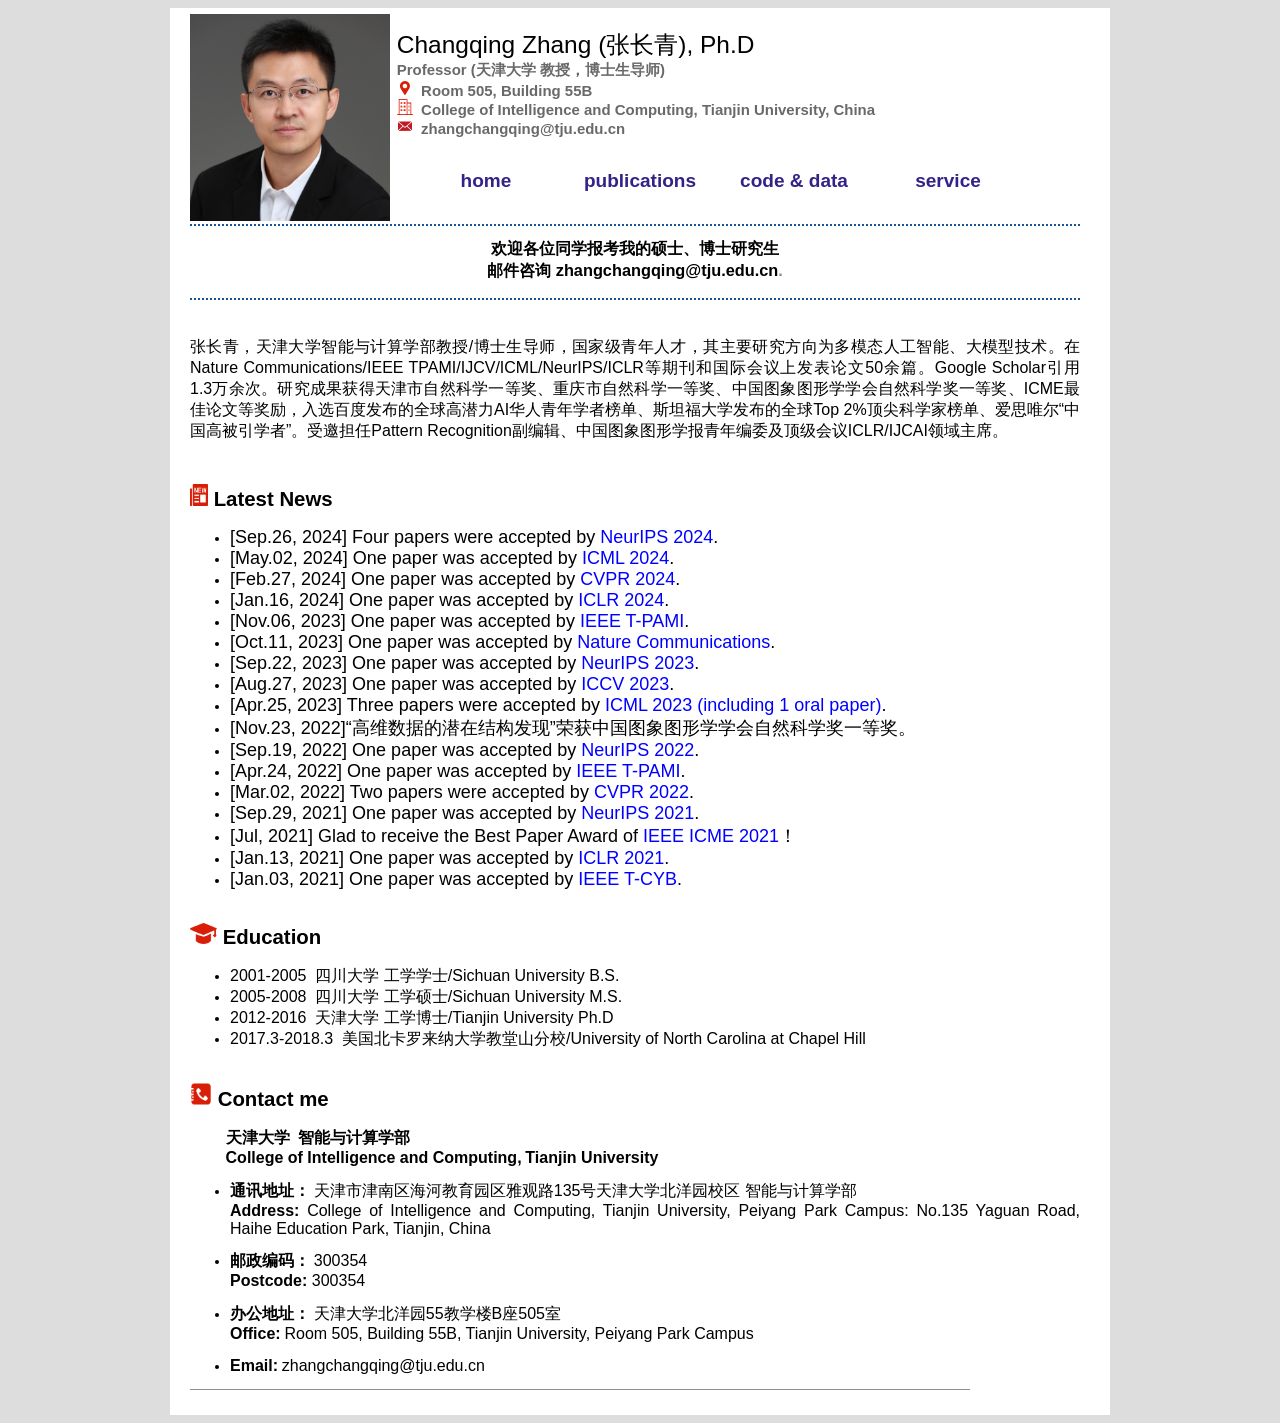
<file: homepages/mainPagesOfChangqingZhang_latest/index.html>
<!DOCTYPE html PUBLIC "-//W3C//DTD XHTML 1.0 Strict//EN" "http://www.w3.org/TR/xhtml1/DTD/xhtml1-strict.dtd">
<html xmlns="http://www.w3.org/1999/xhtml" xml:lang="en">
<head>
	<meta http-equiv="Content-Type" content="text/html; charset=utf-8" />
	<title>Changqing Zhang</title>
	<link href="style.css" rel="stylesheet" type="text/css" />
	<style> 
     a{ text-decoration:none} 
    </style> 
</head>

<body>
	<div id="container">
	<div id="header">

		<div id="sidebar1" class="sidebar">
		<img SRC="img/me_06.png" width="200" height="207"/> </div>
		<div id="div">
		   <h1>Changqing Zhang (张长青), Ph.D </h1>
		    <h2>Professor (天津大学 教授，博士生导师)</h2>
		     <h2><img SRC="img/location.png" width="16" height="16"/>&nbsp;&nbsp;Room 505, Building 55B</h2>
		    <h2><img SRC="img/danwei.png" width="16" height="16"/>&nbsp;&nbsp;College of Intelligence and Computing, Tianjin University, China </h2>
		    <h2><img src="img/email.png"  width="16" height="16">&nbsp;&nbsp;zhangchangqing@tju.edu.cn</h2>
		     </div>
	    	    </div>

	    <div id="buttons">

		<div id="s4"><a href="contact.html" title="Contact"><strong>service</strong></a></div>
		<div id="s3"><a href="code.html" title="Code"><strong>code & data</strong></a></div>
		<div id="s2"><a href="research.html" title="Research"><strong>publications</strong></a></div>
		<div id="s1"><a href="index.html" title="Home"><strong>home</strong></a></div>
	</div>
		<div id="content">
            <hr style=" height:2px;border:none;border-top:2px dotted #185598;" />
          	<h1 align="center">
        <font color="black">欢迎各位同学报考我的硕士、博士研究生
        <br>邮件咨询 zhangchangqing@tju.edu.cn</font>.
        </h1>
			<hr style=" height:2px;border:none;border-top:2px dotted #185598;" />
			
            </div>
            <div id="content_intro">
			<!--<h2><img SRC="img/introduction.png" width="24" height="28">&nbsp;Introduction</h2>-->
			<p align="justify">
				<font size="3">张长青，天津大学智能与计算学部教授/博士生导师，国家级青年人才，其主要研究方向为多模态人工智能、大模型技术。在Nature Communications/IEEE TPAMI/IJCV/ICML/NeurIPS/ICLR等期刊和国际会议上发表论文50余篇。Google Scholar引用1.3万余次。研究成果获得天津市自然科学一等奖、重庆市自然科学一等奖、中国图象图形学学会自然科学奖一等奖、ICME最佳论文等奖励，入选百度发布的全球高潜力AI华人青年学者榜单、斯坦福大学发布的全球Top 2%顶尖科学家榜单、爱思唯尔“中国高被引学者”。受邀担任Pattern Recognition副编辑、中国图象图形学报青年编委及顶级会议ICLR/IJCAI领域主席。
				</font></p>
			</div>
            <!--加入新闻栏目-->
            <div id="content_news">
			<h2><img SRC="img/news.png" width="18" height="22">&nbsp;Latest News</h2>
				<ul>
				<li><font size="4.0"> [Sep.26, 2024] Four papers were accepted by <font color="blue">NeurIPS 2024</font>.</font></li>
				<li><font size="4.0"> [May.02, 2024] One paper was accepted by <font color="blue">ICML 2024</font>.</font></li>
				<li><font size="4.0"> [Feb.27, 2024] One paper was accepted by <font color="blue">CVPR 2024</font>.</font></li>
				<li><font size="4.0"> [Jan.16, 2024] One paper was accepted by <font color="blue">ICLR 2024</font>.</font></li>
				<li><font size="4.0"> [Nov.06, 2023] One paper was accepted by <font color="blue">IEEE T-PAMI</font>.</font></li>
				<li><font size="4.0"> [Oct.11, 2023] One paper was accepted by <font color="blue">Nature Communications</font>.</font></li>
				<li><font size="4.0"> [Sep.22, 2023] One paper was accepted by <font color="blue">NeurIPS 2023</font>.</font></li>
				<li><font size="4.0"> [Aug.27, 2023] One paper was accepted by <font color="blue">ICCV 2023</font>.</font></li>
				<li><font size="4.0"> [Apr.25, 2023] Three papers were accepted by <font color="blue">ICML 2023 (including 1 oral paper)</font>.</font></li>
				<li><font size="4.0"> [Nov.23, 2022]“高维数据的潜在结构发现”荣获中国图象图形学学会自然科学奖一等奖。</font></li>
				<li><font size="4.0"> [Sep.19, 2022] One paper was accepted by <font color="blue">NeurIPS 2022</font>.</font></li>
				<li><font size="4.0"> [Apr.24, 2022] One paper was accepted by <font color="blue">IEEE T-PAMI</font>.</font></li>
				<li><font size="4.0"> [Mar.02, 2022] Two papers were accepted by <font color="blue">CVPR 2022</font>.</font></li>
				<li><font size="4.0"> [Sep.29, 2021] One paper was accepted by <font color="blue">NeurIPS 2021</font>.</font></li>
				<li><font size="4.0"> [Jul, 2021] Glad to receive the Best Paper Award of <font color="blue">IEEE ICME 2021</font>！</font></li>
				<li><font size="4.0"> [Jan.13, 2021] One paper was accepted by <font color="blue">ICLR 2021</font>.</font></li>
				<li><font size="4.0"> [Jan.03, 2021] One paper was accepted by <font color="blue">IEEE T-CYB</font>.</font></li>
 		    	</ul>
				</div>
				<!--about me-->
				<!--introduction-->
			<!---education-->
            <div id="content_news">
            <h2><img SRC="img/school.png" width="27" height="21">&nbsp;Education</h2>
              <ul >
			    <li><font size="3">2001-2005&nbsp;&nbsp;四川大学 工学学士/Sichuan University B.S.</font></li>
			    <li><font size="3">2005-2008&nbsp;&nbsp;四川大学 工学硕士/Sichuan University M.S.</font></li>
			    <li><font size="3">2012-2016&nbsp;&nbsp;天津大学 工学博士/Tianjin University Ph.D</font></li>
			    <li><font size="3">2017.3-2018.3&nbsp;&nbsp;美国北卡罗来纳大学教堂山分校/University of North Carolina at Chapel Hill</font></li>
			</ul>
			<!--<p><font size="3">2001-2005</font>&nbsp;&nbsp;<font size="3"> 四川大学 工学学士/Sichuan University B.E</font></p>
			<p><font size="3">2005-2008</font>&nbsp;&nbsp;<font size="3">  四川大学 工学硕士/Sichuan University M.E</font></p>
			<p><font size="3">2012-2016</font>&nbsp;&nbsp;<font size="3">   </font></p>
			<p><font size="3">2017至今</font>&nbsp;&nbsp;&nbsp;<font size="3">&nbsp;&nbsp;美国北卡罗来纳大学教堂山分校/University of North Carolina at Chapel Hill</font></p>-->
			</div>
            <!--Contact me-->
             <div id="content_news">
           <h2><img SRC="img/contact.png" width="22" height="24">&nbsp;Contact me</h2>
			<p>
			<strong  FONT-FAMILY: Simsun"><a href="http://www.tju.edu.cn/index.htm"><font size="3" color="black">&nbsp;&nbsp;&nbsp;&nbsp;&nbsp;&nbsp;&nbsp;&nbsp;天津大学&nbsp;</font></a></strong>
			   <strong  FONT-FAMILY: Simsun"><a href=""><font size="3" color="black"> 智能与计算学部</font></a></strong>
			   <br>
               <strong  FONT-FAMILY: Simsun"><a href=""><font size="3" color="black">&nbsp;&nbsp;&nbsp;&nbsp;&nbsp;&nbsp;&nbsp;  College of Intelligence and Computing,</font></a></strong>
			   <strong  FONT-FAMILY: Simsun"><a href="http://www.tju.edu.cn/english/"><font size="3" color="black"> Tianjin University</font></a></strong>
			</p>
			<ul >
			    <li> 
			   <p align="justify">
			   <strong  FONT-FAMILY: Simsun"><font size="3">通讯地址：</font></strong>
		       <font size="3">天津市津南区海河教育园区雅观路135号天津大学北洋园校区&nbsp;智能与计算学部</font>
		       <br>
			   <strong  FONT-FAMILY: Simsun"><font size="3">Address: </font></strong>
		       <font size="3">College of Intelligence and Computing, Tianjin University, Peiyang Park Campus: No.135 Yaguan Road, Haihe Education Park, Tianjin, China</font>
	          </p>
	            </li>
	            <!--postcode-->
			    <li>
			    <p align="justify">
    		    <strong  FONT-FAMILY: Simsun"><font size="3">邮政编码：</font></strong>
		        <font size="3">300354</font>
		        <br>
			    <strong  FONT-FAMILY: Simsun"><font size="3">Postcode: </font></strong>
		        <font size="3">300354</font>
	            </p>
	            </li>
					<!--office-->
    		  <li>
			<p align="justify">
			   <strong  FONT-FAMILY: Simsun"><font size="3">办公地址：</font></strong>
		       <font size="3">天津大学北洋园55教学楼B座505室</font>
		       <br>
			   <strong  FONT-FAMILY: Simsun"><font size="3">Office:</font></strong>
		       <font size="3">Room 505, Building 55B, Tianjin University, Peiyang Park Campus</font>
	        </p>
	        </li>
	        <!--email-->
             <li>
             <p align="justify">
			   <strong  FONT-FAMILY: Simsun"><font size="3">Email:</font></strong>
		       <font size="3">zhangchangqing@tju.edu.cn</font>
	         </p></li></ul>
	  		</div>
		<div id="footer">
		</div>
	</div>
</body>
</html>
</file>
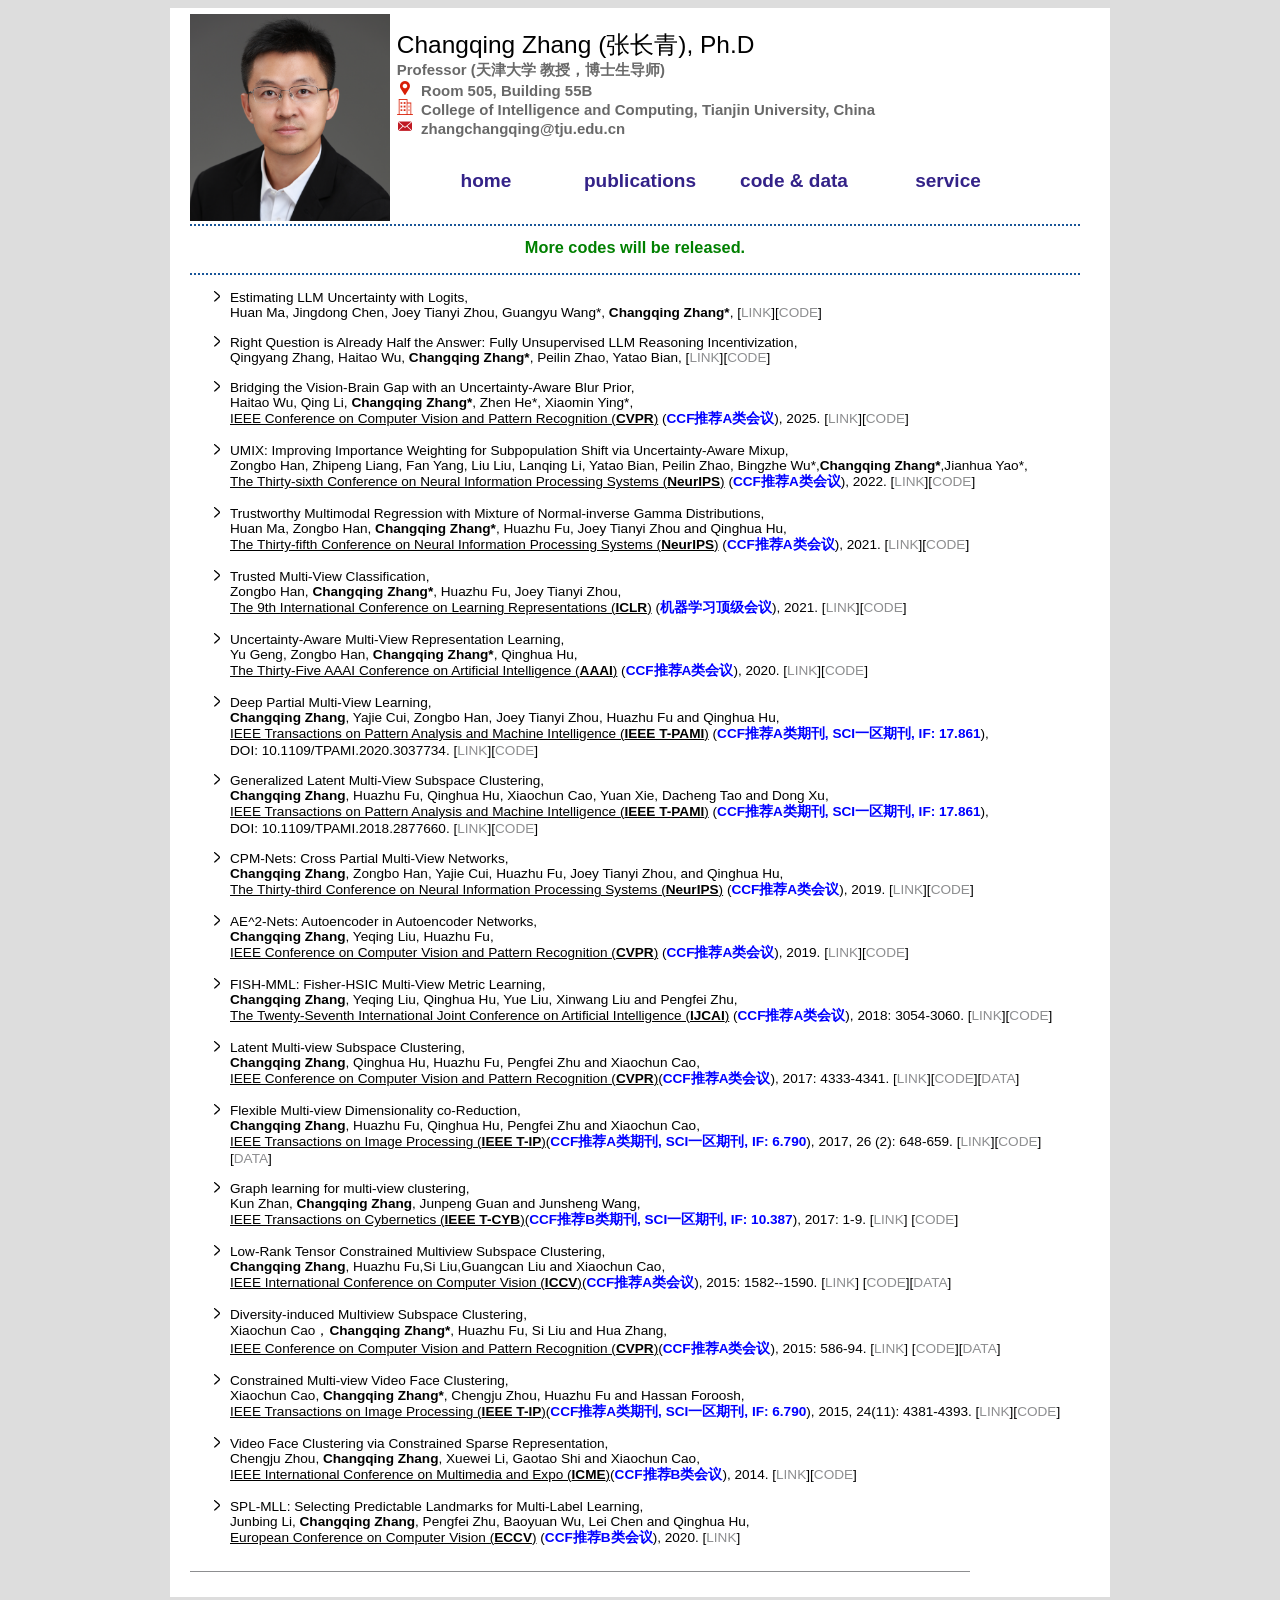
<file: homepages/mainPagesOfChangqingZhang_latest/code.html>
<!DOCTYPE html PUBLIC "-//W3C//DTD XHTML 1.0 Strict//EN" "http://www.w3.org/TR/xhtml1/DTD/xhtml1-strict.dtd">
<html xmlns="http://www.w3.org/1999/xhtml" xml:lang="en">
<head>
	<meta http-equiv="Content-Type" content="text/html; charset=utf-8" />
	<title>Changqing Zhang</title>
	<link href="style.css" rel="stylesheet" type="text/css" />
</head>

<body>
	<div id="container">
	<div id="header">

		<div id="sidebar1" class="sidebar">
		<img SRC="img/me_06.png" width="200" height="207"/></div>
		<div id="div">
		  <h1>Changqing Zhang (张长青), Ph.D </h1>
		    <h2>Professor (天津大学 教授，博士生导师)</h2>
		     <h2><img SRC="img/location.png" width="16" height="16"/>&nbsp;&nbsp;Room 505, Building 55B</h2>
		    <h2><img SRC="img/danwei.png" width="16" height="16"/>&nbsp;&nbsp;College of Intelligence and Computing, Tianjin University, China </h2>
		    <h2><img src="img/email.png"  width="16" height="16">&nbsp;&nbsp;zhangchangqing@tju.edu.cn</h2>
		     </div>
	    	    </div>
	    <div id="buttons">

		<div id="s4"><a href="contact.html" title="Contact"><strong>service</strong></a></div>
		<div id="s3"><a href="code.html" title="Code"><strong>code & data</strong></a></div>
		<div id="s2"><a href="research.html" title="Research"><strong>publications</strong></a></div>
		<div id="s1"><a href="index.html" title="Home"><strong>home</strong></a></div>
	</div>
		<div id="content">
		<hr style=" height:2px;border:none;border-top:2px dotted #185598;" />
		<h1 align="center">
        <font color="green">More codes will be released.</font>
        </h1>
		<hr style=" height:2px;border:none;border-top:2px dotted #185598;" />
			<ul>
<li>
Estimating LLM Uncertainty with Logits,
<br>
Huan Ma, Jingdong Chen, Joey Tianyi Zhou, Guangyu Wang*, <strong>Changqing Zhang*</strong>,
[<a href="https://arxiv.org/pdf/2502.00290">LINK</a>][<a href="https://github.com/MaHuanAAA/logtoku">CODE</a>]
</li>
<br>
<li>
Right Question is Already Half the Answer: Fully Unsupervised LLM Reasoning Incentivization,
<br>
Qingyang Zhang, Haitao Wu, <strong>Changqing Zhang*</strong>, Peilin Zhao, Yatao Bian,
[<a href="https://arxiv.org/pdf/2504.05812">LINK</a>][<a href="https://github.com/QingyangZhang/EMPO">CODE</a>]
</li>
<br>

<li>
Bridging the Vision-Brain Gap with an Uncertainty-Aware Blur Prior,
<br>
Haitao Wu, Qing Li, <strong>Changqing Zhang*</strong>, Zhen He*, Xiaomin Ying*,
<br>
<u>IEEE Conference on Computer Vision and Pattern Recognition (<strong>CVPR</strong>)</u> (<font color="blue"><strong>CCF推荐A类会议</strong></font>), 2025.
[<a href="https://arxiv.org/pdf/2503.04207">LINK</a>][<a href="https://github.com/HaitaoWuTJU/Uncertainty-aware-Blur-Prior">CODE</a>]
</li>
<br>

<li>
UMIX: Improving Importance Weighting for Subpopulation Shift via Uncertainty-Aware Mixup,
<br>
Zongbo Han, Zhipeng Liang, Fan Yang, Liu Liu, Lanqing Li, Yatao Bian, Peilin Zhao, Bingzhe Wu*,<strong>Changqing Zhang*</strong>,Jianhua Yao*,<br>
<u>The Thirty-sixth Conference on Neural Information Processing Systems (<strong>NeurIPS</strong>)</u> (<font color="blue"><strong>CCF推荐A类会议</strong></font>), 2022.
[<a href="https://arxiv.org/abs/2209.08928">LINK</a>][<a href="https://github.com/TencentAILabHealthcare/UMIX">CODE</a>]
</li>
<br>

<li>
Trustworthy Multimodal Regression with Mixture of Normal-inverse Gamma Distributions,
<br>
Huan Ma, Zongbo Han, <strong>Changqing Zhang*</strong>, Huazhu Fu, Joey Tianyi Zhou and Qinghua Hu,
<br>
<u>The Thirty-fifth Conference on Neural Information Processing Systems (<strong>NeurIPS</strong>)</u> (<font color="blue"><strong>CCF推荐A类会议</strong></font>), 2021.
[<a href="https://neurips.cc/Conferences/2021/Schedule?showEvent=27412">LINK</a>][<a href="https://github.com/MaHuanAAA/MoNIG">CODE</a>]
</li>
<br>

<li>
Trusted Multi-View Classification,
<br>
Zongbo Han, <strong>Changqing Zhang*</strong>, Huazhu Fu, Joey Tianyi Zhou,
<br>
<u>The 9th International Conference on Learning Representations (<strong>ICLR</strong>)</u>  (<font color="blue"><strong>机器学习顶级会议</strong></font>), 2021.
[<a href="https://openreview.net/pdf?id=OOsR8BzCnl5">LINK</a>][<a href="https://github.com/hanmenghan/TMC">CODE</a>]
</li>
<br>

<li>
Uncertainty-Aware Multi-View Representation Learning,
<br>
Yu Geng, Zongbo Han, <strong>Changqing Zhang*</strong>, Qinghua Hu,
<br>
<u>The Thirty-Five AAAI Conference on Artificial Intelligence (<strong>AAAI</strong>)</u>  (<font color="blue"><strong>CCF推荐A类会议</strong></font>), 2020.
[<a href="pub/DUA-Nets.pdf">LINK</a>][<a href="code/daunet.zip">CODE</a>]
</li>
<br>

<li>
Deep Partial Multi-View Learning,
<br>
<strong>Changqing Zhang</strong>, Yajie Cui, Zongbo Han, Joey Tianyi Zhou, Huazhu Fu and Qinghua Hu,
<br>
<u>IEEE Transactions on Pattern Analysis and Machine Intelligence (<strong>IEEE T-PAMI</strong>)</u> (<font color="blue"><strong>CCF推荐A类期刊, SCI一区期刊, IF: 17.861</strong></font>), <br>DOI: 10.1109/TPAMI.2020.3037734.
[<a href="https://ieeexplore.ieee.org/document/9258396">LINK</a>][<a href="code/DPML.zip">CODE</a>] 
</li>
<br>

<li>
Generalized Latent Multi-View Subspace Clustering,
<br>
<strong>Changqing Zhang</strong>, Huazhu Fu, Qinghua Hu, Xiaochun Cao, Yuan Xie, Dacheng Tao and Dong Xu,
<br>
<u>IEEE Transactions on Pattern Analysis and Machine Intelligence (<strong>IEEE T-PAMI</strong>)</u> (<font color="blue"><strong>CCF推荐A类期刊, SCI一区期刊, IF: 17.861</strong></font>), <br>DOI: 10.1109/TPAMI.2018.2877660.
[<a href="https://ieeexplore.ieee.org/document/8502831">LINK</a>][<a href="code/LMSC+gLMSC-python.zip">CODE</a>]
</li>
<br>

<li>
CPM-Nets: Cross Partial Multi-View Networks,
<br>
<strong>Changqing Zhang</strong>, Zongbo Han, Yajie Cui, Huazhu Fu, Joey Tianyi Zhou, and Qinghua Hu,
<br>
<u>The Thirty-third Conference on Neural Information Processing Systems (<strong>NeurIPS</strong>)</u> (<font color="blue"><strong>CCF推荐A类会议</strong></font>), 2019.
[<a href="https://papers.nips.cc/paper/8346-cpm-nets-cross-partial-multi-view-networks.pdf">LINK</a>][<a href="https://github.com/hanmenghan/CPM_Nets">CODE</a>]
</li>
<br>

<li>
AE^2-Nets: Autoencoder in Autoencoder Networks,
<br>
<strong>Changqing Zhang</strong>, Yeqing Liu, Huazhu Fu,
<br>
<u>IEEE Conference on Computer Vision and Pattern Recognition (<strong>CVPR</strong>)</u> (<font color="blue"><strong>CCF推荐A类会议</strong></font>), 2019. 
[<a href="pub/AE2_Nets.pdf">LINK</a>][<a href="https://github.com/willow617/AE2-Nets">CODE</a>]
</li>
<br>

<li>
FISH-MML: Fisher-HSIC Multi-View Metric Learning,
<br>
<strong>Changqing Zhang</strong>, Yeqing Liu, Qinghua Hu, Yue Liu, Xinwang Liu and Pengfei Zhu,
<br>
<u>The Twenty-Seventh International Joint Conference on Artificial Intelligence (<strong>IJCAI</strong>)</u> (<font color="blue"><strong>CCF推荐A类会议</strong></font>), 2018: 3054-3060.
[<a href="https://www.ijcai.org/proceedings/2018/0424.pdf">LINK</a>][<a href="code/FISH.rar">CODE</a>]
</li>
<br>

<li>
Latent Multi-view Subspace Clustering,
<br>
<strong>Changqing Zhang</strong>, Qinghua Hu, Huazhu Fu, Pengfei Zhu and Xiaochun Cao,
<br>
 <u>IEEE Conference on Computer Vision and Pattern Recognition (<strong>CVPR</strong>)</u>(<strong><font color="blue">CCF推荐A类会议</font></strong>), 2017: 4333-4341.
[<a href=" pub/Zhang_Latent_Multi-View_Subspace_CVPR_2017_paper.pdf ">LINK</a>][<a href="code/LMSC_CVPR2017_Zhang.rar">CODE</a>][<a href="code/ORL_mtv.rar">DATA</a>]
</li>
</li>
<br>

<li>
Flexible Multi-view Dimensionality co-Reduction,
<br>
<strong>Changqing Zhang</strong>, Huazhu Fu, Qinghua Hu, Pengfei Zhu and Xiaochun Cao,
<br>
<u>IEEE Transactions on Image Processing (<strong>IEEE T-IP</strong>)</u>(<strong><font color = "blue">CCF推荐A类期刊, SCI一区期刊, IF: 6.790</font></strong>), 2017, 26 (2): 648-659.
 [<a href=" http://ieeexplore.ieee.org/document/7740921/ ">LINK</a>][<a href="code/McDR.rar">CODE</a>][<a href="code/ORL_mtv.rar">DATA</a>]
</li>

<br>
<li>
Graph learning for multi-view clustering,
<br>
Kun Zhan, <strong>Changqing Zhang</strong>, Junpeng Guan and Junsheng Wang,
<br>
<u>IEEE Transactions on Cybernetics (<strong>IEEE T-CYB</strong>)</u>(<strong><font color = "blue">CCF推荐B类期刊, SCI一区期刊, IF: 10.387</font></strong>), 2017: 1-9. 
[<a href="http://ieeexplore.ieee.org/document/8052206/">LINK</a>]
[<a href="https://github.com/kunzhan/MVGL">CODE</a>]<!--链接还没有链接文件-->
</li>

<br>
<li>
Low-Rank Tensor Constrained Multiview Subspace Clustering,
<br>
<strong>Changqing Zhang</strong>, Huazhu Fu,Si Liu,Guangcan Liu and Xiaochun Cao,
<br>
<u>IEEE International Conference on Computer Vision (<strong>ICCV</strong>)</u>(<strong><font color = "blue">CCF推荐A类会议</font></strong>), 2015: 1582--1590.
[<a href="http://ieeexplore.ieee.org/xpl/articleDetails.jsp?arnumber=7410542">LINK</a>]
[<a href="code/LT-MSC-ICCV15-final.rar">CODE</a>][<a href="code/ORL_mtv.rar">DATA</a>]
</li>

<br>
<li>
Diversity-induced Multiview Subspace Clustering,
<br>
Xiaochun Cao，<strong>Changqing Zhang*</strong>, Huazhu Fu, Si Liu and Hua Zhang,
<br>
<u>IEEE Conference on Computer Vision and Pattern Recognition (<strong>CVPR</strong>)</u>(<strong><font color = "blue">CCF推荐A类会议</font></strong>), 2015: 586-94.
[<a href="http://ieeexplore.ieee.org/xpl/articleDetails.jsp?reload=true&amp;tp=&amp;arnumber=7298657">LINK</a>]
[<a href="./code/DiMSC.rar">CODE</a>][<a href="code/ORL_mtv.rar">DATA</a>]
</li>

<br>
<li>
Constrained Multi-view Video Face Clustering,
<br>
Xiaochun Cao, <strong>Changqing Zhang*</strong>, Chengju Zhou, Huazhu Fu and Hassan Foroosh,
<br>
<u>IEEE Transactions on Image Processing (<strong>IEEE T-IP</strong>)</u>(<strong><font color = "blue">CCF推荐A类期刊, SCI一区期刊, IF: 6.790</font></strong>), 2015, 24(11): 4381-4393.
[<a href="http://ieeexplore.ieee.org/xpls/abs_all.jsp?arnumber=7173037">LINK</a>][<a href="https://bitbucket.org/chengjuzhou/constrained-multi-view-video-face-clustering">CODE</a>]
</li>

<br>
<li>
Video Face Clustering via Constrained Sparse Representation,
 <br>
 Chengju Zhou, <strong>Changqing Zhang</strong>, Xuewei Li, Gaotao Shi and Xiaochun Cao,
 <br>
<u>IEEE International Conference on Multimedia and Expo (<strong>ICME</strong>)</u>(<strong><font color = "blue">CCF推荐B类会议</font></strong>), 2014.
[<a href="pub/ICME14.pdf">LINK</a>][<a href="https://bitbucket.org/chengjuzhou/constrained-multi-view-video-face-clustering">CODE</a>]
</li>

<br>
<li>
SPL-MLL: Selecting Predictable Landmarks for Multi-Label Learning,
<br>
Junbing Li, <strong>Changqing Zhang</strong>, Pengfei Zhu, Baoyuan Wu, Lei Chen and Qinghua Hu,
<br>
<u>European Conference on Computer Vision (<strong>ECCV</strong>)</u> (<strong><font color="blue">CCF推荐B类会议</font></strong>), 2020.
[<a href="pub/SPL-MLL.pdf">LINK</a>]
</li>
</ul>
		</div>
		<div id="footer">
		</div>
	</div>
</body>
</html>
</file>
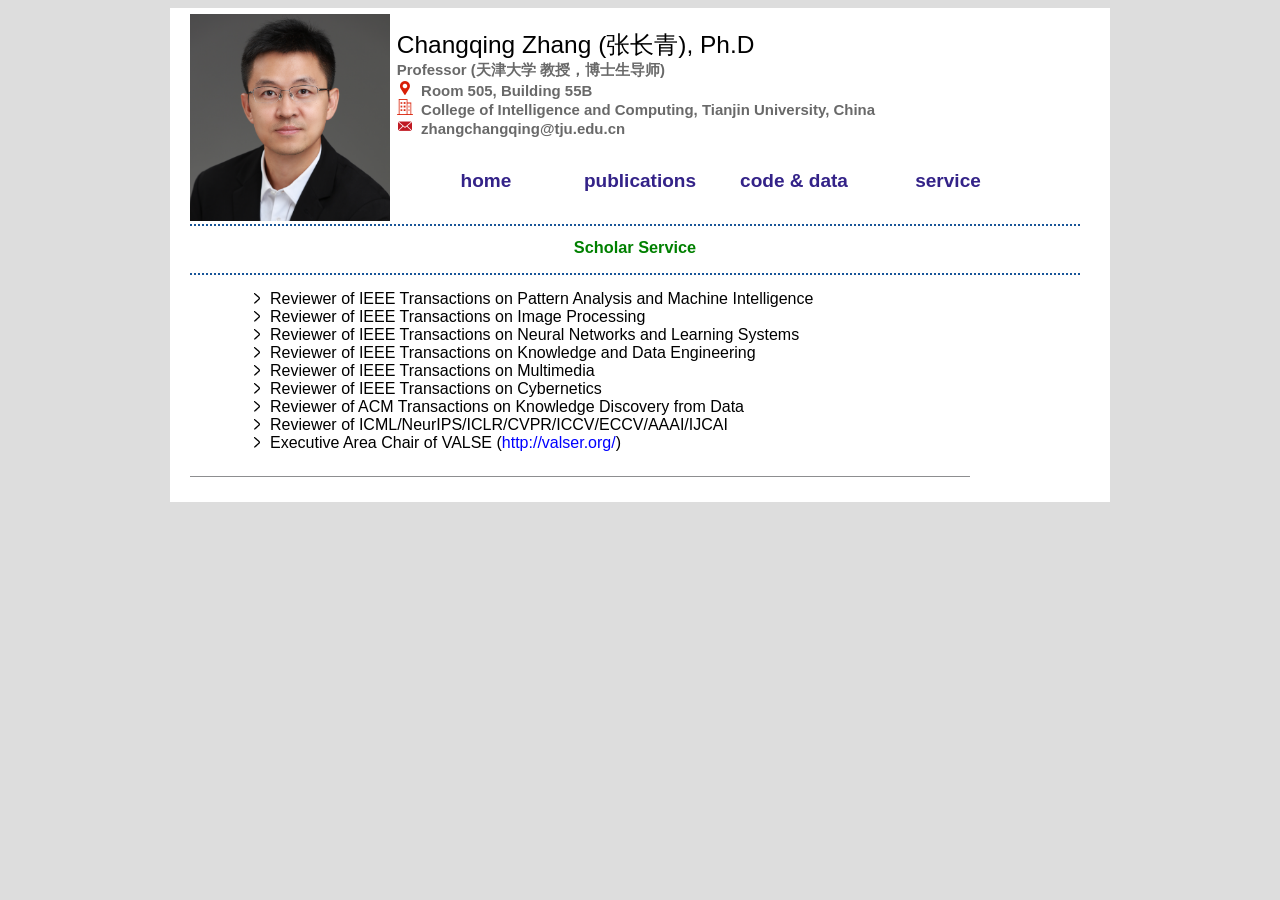
<file: homepages/mainPagesOfChangqingZhang_latest/contact.html>
<!DOCTYPE html PUBLIC "-//W3C//DTD XHTML 1.0 Strict//EN" "http://www.w3.org/TR/xhtml1/DTD/xhtml1-strict.dtd">
<html xmlns="http://www.w3.org/1999/xhtml" xml:lang="en">
<head>
	<meta http-equiv="Content-Type" content="text/html; charset=utf-8" />
	<title>Changqing Zhang</title>
	<link href="style.css" rel="stylesheet" type="text/css" />
    <style type="text/css">
<!--
.STYLE1 {font-size: medium}
-->
    </style>
</head>

<body>
	<div id="container">
	<div id="header">

		<div id="sidebar1" class="sidebar">
		<img SRC="img/me_06.png" width="200" height="207"/>
      </div>
		<div id="div">
		   <h1>Changqing Zhang (张长青), Ph.D </h1>
		    <h2>Professor (天津大学 教授，博士生导师)</h2>
		     <h2><img SRC="img/location.png" width="16" height="16"/>&nbsp;&nbsp;Room 505, Building 55B</h2>
		    <h2><img SRC="img/danwei.png" width="16" height="16"/>&nbsp;&nbsp;College of Intelligence and Computing, Tianjin University, China </h2>
		    <h2><img src="img/email.png"  width="16" height="16">&nbsp;&nbsp;zhangchangqing@tju.edu.cn</h2>
		     </div>
	    	    </div>
	    <div id="buttons">

		<div id="s4"><a href="contact.html" title="Contact"><strong>service</strong></a></div>
		<div id="s3"><a href="code.html" title="Code"><strong>code & data</strong></a></div>
		<div id="s2"><a href="research.html" title="Research"><strong>publications</strong></a></div>
		<div id="s1"><a href="index.html" title="Home"><strong>home</strong></a></div>
	</div>
		<div id="content">
			<hr style=" height:2px;border:none;border-top:2px dotted #185598;" />
				<h1 align="center">
        		<font color="green">Scholar Service</font>
      		  	</h1>
      		  	<hr style=" height:2px;border:none;border-top:2px dotted #185598;" />
		        <ol>
		        <ul class="STYLE1">
		          <li>Reviewer of IEEE Transactions on Pattern Analysis and Machine Intelligence </li>
		          <li>Reviewer of IEEE Transactions on Image Processing </li>
		          <li>Reviewer of IEEE Transactions on Neural Networks and Learning Systems </li>
		          <li>Reviewer of IEEE Transactions on Knowledge and Data Engineering </li>
		          <li>Reviewer of IEEE Transactions on Multimedia</li>
		          <li>Reviewer of IEEE Transactions on Cybernetics</li>
		          <li>Reviewer of ACM Transactions on Knowledge Discovery from Data</li>
		          <li>Reviewer of ICML/NeurIPS/ICLR/CVPR/ICCV/ECCV/AAAI/IJCAI</li>               
		          <li>Executive Area Chair of VALSE (<a href="http://valser.org/"><font color="blue">http://valser.org/</font></a>)</li>
          </ul>
        </div>
		<div id="footer">
		</div>
	</div>
</body>
</html>
</file>
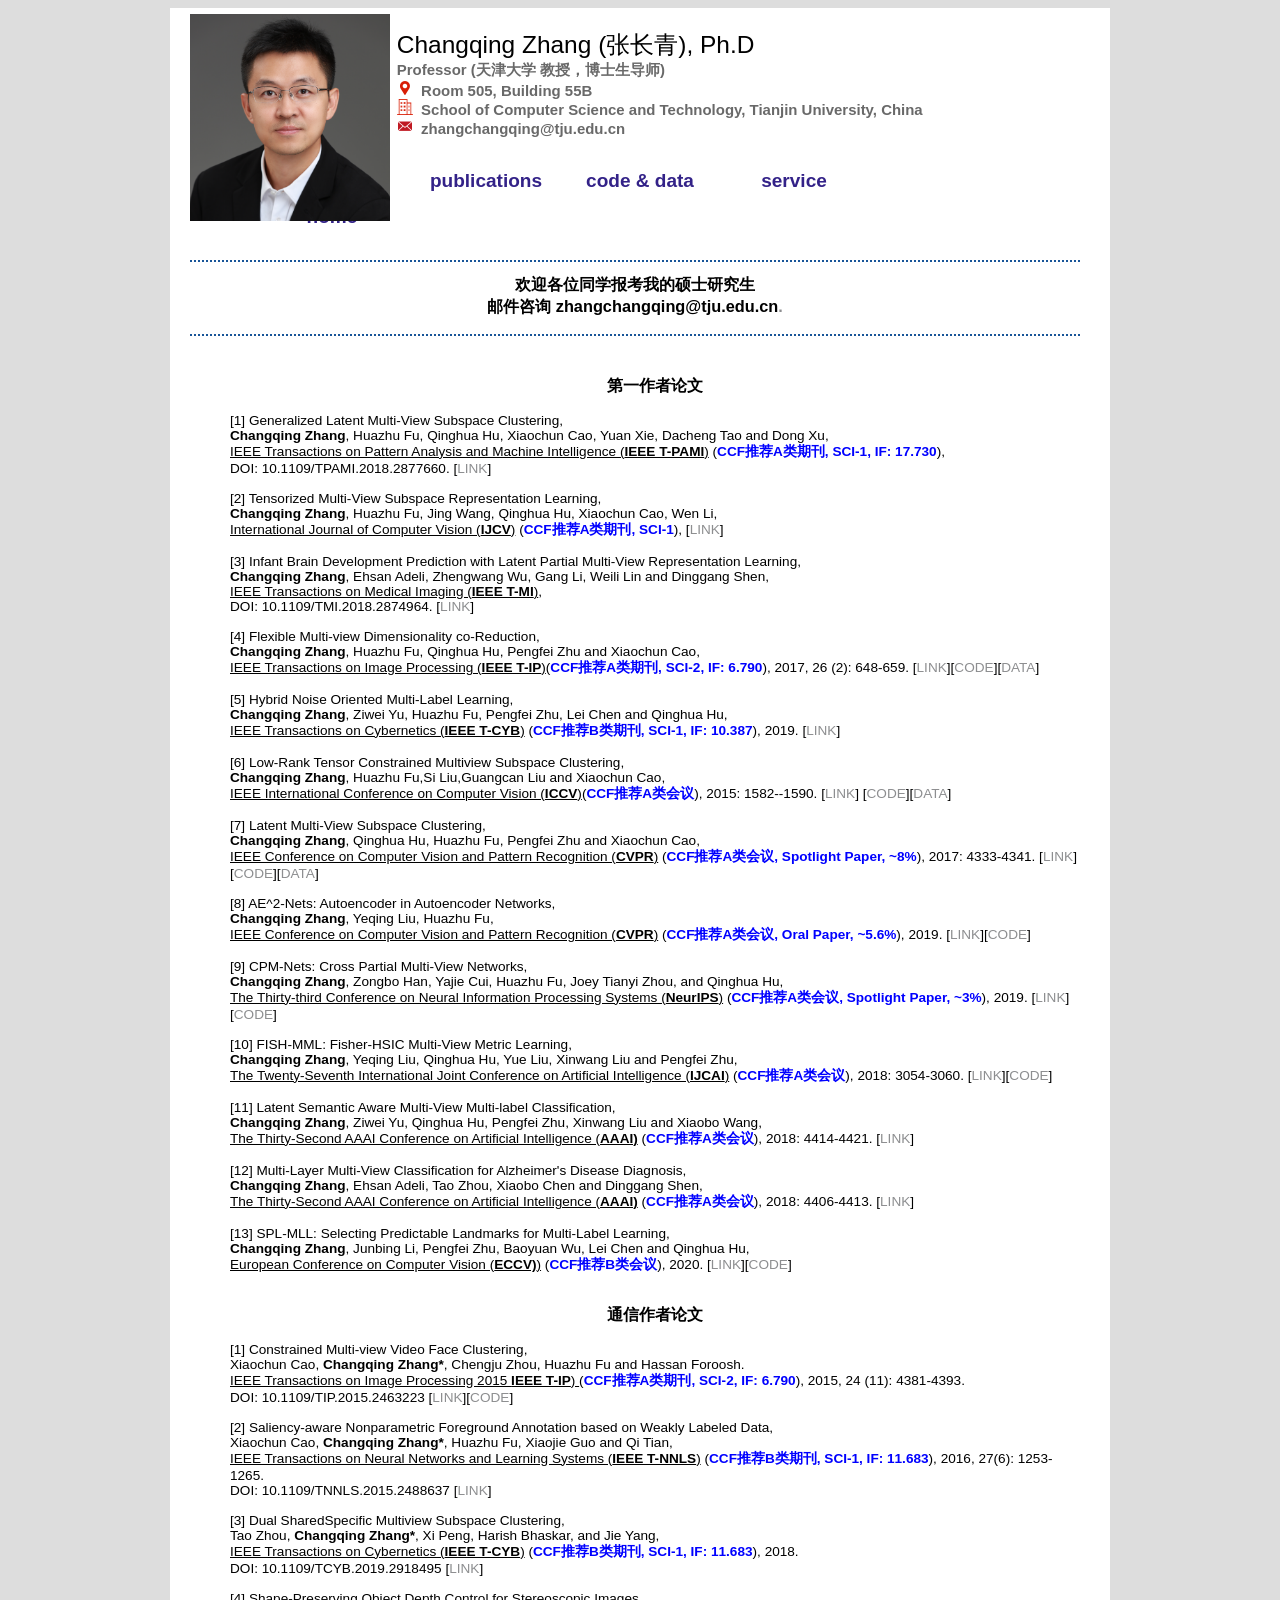
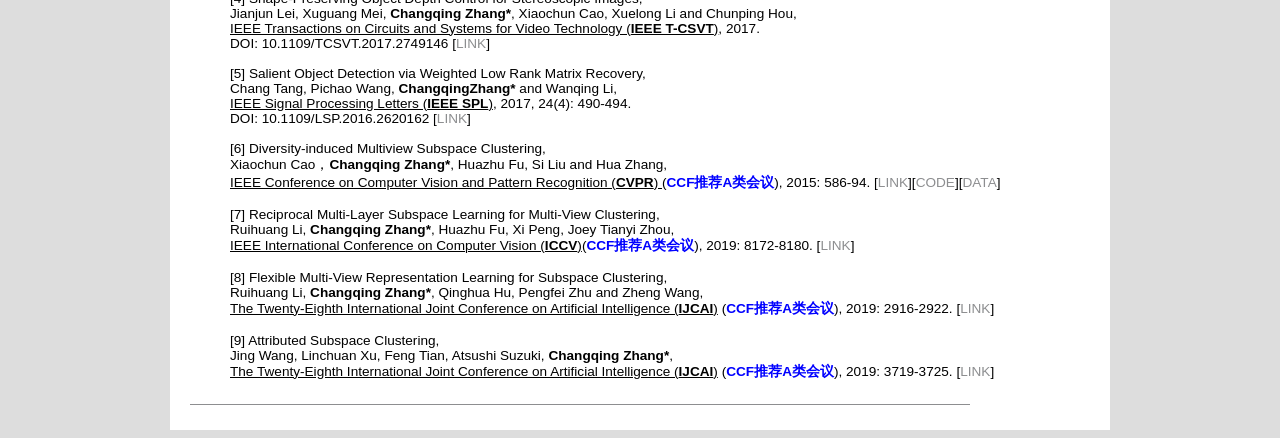
<file: homepages/mainPagesOfChangqingZhang_latest/publications222.html>
<html xmlns="http://www.w3.org/1999/xhtml" xml:lang="en">
<head>
	<meta http-equiv="Content-Type" content="text/html; charset=utf-8" />
	<title>Changqing Zhang</title>
	<link href="style.css" rel="stylesheet" type="text/css" />
	
	
</head>
<body>
	<div id="container">
    <div id="header">
        <!--picture div-->
		<div id="sidebar1" class="sidebar">
		<img SRC="img/me_06.png" width="200" height="207"/></div>
		<!--headline div (文字介绍部分)-->
		<div id="div">
		   <h1>Changqing Zhang (张长青), Ph.D </h1>
		    <h2>Professor (天津大学 教授，博士生导师)</h2>
		     <h2><img SRC="img/location.png" width="16" height="16"/>&nbsp;&nbsp;Room 505, Building 55B</h2>
		    <h2><img SRC="img/danwei.png" width="16" height="16"/>&nbsp;&nbsp;School of Computer Science and Technology, Tianjin University, China </h2>
		    <h2><img src="img/email.png"  width="16" height="16">&nbsp;&nbsp;zhangchangqing@tju.edu.cn</h2>
		     </div>
	    	    </div>
	    <div id="buttons">
	    <div id="s5"><a href="" title=""><strong></strong></a></div>
		<div id="s4"><a href="contact.html" title="Contact"><strong>service</strong></a></div>
		<div id="s3"><a href="code.html" title="Code"><strong>code & data</strong></a></div>
		<div id="s2"><a href="research.html" title="Research"><strong>publications</strong></a></div>
		<div id="s1"><a href="index.html" title="Home"><strong>home</strong></a></div>
	</div>
	<div id="content">
	    <!--设置水平线的样式-->
		<hr style=" height:2px;border:none;border-top:2px dotted #185598;" />
        <h1 align="center">
       <font color="black">欢迎各位同学报考我的硕士研究生
        <br>邮件咨询 zhangchangqing@tju.edu.cn</font>.
        </h1>
        <hr style=" height:2px;border:none;border-top:2px dotted #185598;" />
        <br>

       
<!--论文列表。其中第一行为会议/期刊缩写，和题目；第二行为作者，第三行为发表期刊或会议--> 
<!-- ////////////////////////////////////////////////////////////////////////////////2019////////////////////////////////////////////////////////////////////////////-->
<ul>
<h3 align="center">第一作者论文</h3> 
[1] Generalized Latent Multi-View Subspace Clustering,<br>
	<strong>Changqing Zhang</strong>, Huazhu Fu, Qinghua Hu, Xiaochun Cao, Yuan Xie, Dacheng Tao and Dong Xu,<br>
	<u>IEEE Transactions on Pattern Analysis and Machine Intelligence (<strong>IEEE T-PAMI</strong>)</u> (<font color="blue"><strong>CCF推荐A类期刊, SCI-1, IF: 17.730</strong></font>), <br>DOI: 10.1109/TPAMI.2018.2877660.
	[<a href="https://ieeexplore.ieee.org/document/8502831">LINK</a>] <br>
	<br>
[2] Tensorized Multi-View Subspace Representation Learning,<br>
	<strong>Changqing Zhang</strong>, Huazhu Fu, Jing Wang, Qinghua Hu, Xiaochun Cao, Wen Li,<br>
	<u>International Journal of Computer Vision (<strong>IJCV</strong>)</u> (<font color="blue"><strong>CCF推荐A类期刊, SCI-1</strong></font>), 
	[<a href="">LINK</a>] <br>
	<br>
[3] Infant Brain Development Prediction with Latent Partial Multi-View Representation Learning,
	<br>
	<strong>Changqing Zhang</strong>, Ehsan Adeli, Zhengwang Wu, Gang Li, Weili Lin and Dinggang Shen,
	<br>
	<u> IEEE Transactions on Medical Imaging (<strong>IEEE T-MI</strong>)</u>, 
 	<br> DOI: 10.1109/TMI.2018.2874964.
	[<a href="https://ieeexplore.ieee.org/document/8487012">LINK</a>]<br>
	<br>
[4] Flexible Multi-view Dimensionality co-Reduction,
 	<br>
	<strong>Changqing Zhang</strong>, Huazhu Fu, Qinghua Hu, Pengfei Zhu and Xiaochun Cao,
	<br>
	<u>IEEE Transactions on Image Processing (<strong>IEEE T-IP</strong>)</u>(<strong><font color = "blue">CCF推荐A类期刊, SCI-2, IF: 6.790</font></strong>), 2017, 26 (2): 648-659.
 	[<a href=" http://ieeexplore.ieee.org/document/7740921/ ">LINK</a>][<a href="code/McDR.rar">CODE</a>][<a href="code/ORL_mtv.rar">DATA</a>]
	<br>
	<br>
[5] Hybrid Noise Oriented Multi-Label Learning,
    <br>
	<strong>Changqing Zhang</strong>, Ziwei Yu, Huazhu Fu, Pengfei Zhu, Lei Chen and Qinghua Hu,
	<br>
	<u>IEEE Transactions on Cybernetics (<strong>IEEE T-CYB</strong>)</u> (<font color="blue"><strong>CCF推荐B类期刊, SCI-1, IF: 10.387</strong></font>), 2019. 
	[<a href="https://ieeexplore_ieee.gg363.site/abstract/document/8638802">LINK</a>] 
	<br>
	<br>
[6] Low-Rank Tensor Constrained Multiview Subspace Clustering,
	<br>
	<strong>Changqing Zhang</strong>, Huazhu Fu,Si Liu,Guangcan Liu and Xiaochun Cao,
	<br>
	<u>IEEE International Conference on Computer Vision (<strong>ICCV</strong>)</u>(<strong><font color = "blue">CCF推荐A类会议</font></strong>), 2015: 1582--1590.
	[<a href="http://ieeexplore.ieee.org/xpl/articleDetails.jsp?arnumber=7410542">LINK</a>]
	[<a href="code/LT-MSC-ICCV15-final.rar">CODE</a>][<a href="code/ORL_mtv.rar">DATA</a>]		
	<br><br>
[7] Latent Multi-View Subspace Clustering,
<br>
<strong>Changqing Zhang</strong>, Qinghua Hu, Huazhu Fu, Pengfei Zhu and Xiaochun Cao,
<br>
 <u>IEEE Conference on Computer Vision and Pattern Recognition (<strong>CVPR</strong>)</u> (<strong><font color = "blue">CCF推荐A类会议, Spotlight Paper, ~8%</font></strong>), 2017: 4333-4341.
[<a href=" pub/Zhang_Latent_Multi-View_Subspace_CVPR_2017_paper.pdf ">LINK</a>][<a href="code/LMSC_CVPR2017_Zhang.rar">CODE</a>][<a href="code/ORL_mtv.rar">DATA</a>]
<br><br>
[8] AE^2-Nets: Autoencoder in Autoencoder Networks,
	<br>
	<strong>Changqing Zhang</strong>, Yeqing Liu, Huazhu Fu,
	<br>
	<u>IEEE Conference on Computer Vision and Pattern Recognition (<strong>CVPR</strong>)</u> (<font color="blue"><strong>CCF推荐A类会议, Oral Paper, ~5.6%</strong></font>), 2019. 
	[<a href="pub/AE2_Nets.pdf">LINK</a>][<a href="https://github.com/willow617/AE2-Nets">CODE</a>]
	<br><br>
[9] CPM-Nets: Cross Partial Multi-View Networks,
	<br>
	<strong>Changqing Zhang</strong>, Zongbo Han, Yajie Cui, Huazhu Fu, Joey Tianyi Zhou, and Qinghua Hu,
	<br>
	<u>The Thirty-third Conference on Neural Information Processing Systems (<strong>NeurIPS</strong>)</u> (<font color="blue"><strong>CCF推荐A类会议, Spotlight Paper, ~3%</strong></font>), 2019.
	[<a href="https://papers.nips.cc/paper/8346-cpm-nets-cross-partial-multi-view-networks.pdf">LINK</a>][<a href="https://github.com/hanmenghan/CPM_Nets">CODE</a>] 
	<br>
	<br>
[10] FISH-MML: Fisher-HSIC Multi-View Metric Learning,
	<br>
	<strong>Changqing Zhang</strong>, Yeqing Liu, Qinghua Hu, Yue Liu, Xinwang Liu and Pengfei Zhu,
	<br>
	<u>The Twenty-Seventh International Joint Conference on Artificial Intelligence (<strong>IJCAI</strong>)</u> (<font color="blue"><strong>CCF推荐A类会议</strong></font>), 2018: 3054-3060.
	[<a href="https://www.ijcai.org/proceedings/2018/0424.pdf">LINK</a>][<a href="code/FISH.rar">CODE</a>]
	<br><br>
[11] Latent Semantic Aware Multi-View Multi-label Classification,
	<br>
	<strong>Changqing Zhang</strong>, Ziwei Yu, Qinghua Hu, Pengfei Zhu, Xinwang Liu and Xiaobo Wang,
	<br>
	<u>The Thirty-Second AAAI Conference on Artificial Intelligence (<strong>AAAI)</strong></u>  (<font color="blue"><strong>CCF推荐A类会议</strong></font>), 2018: 4414-4421.
	[<a href="https://www.aaai.org/ocs/index.php/AAAI/AAAI18/paper/view/16829">LINK</a>]
	<br><br>
[12] Multi-Layer Multi-View Classification for Alzheimer's Disease Diagnosis,
	<br>
	<strong>Changqing Zhang</strong>, Ehsan Adeli, Tao Zhou, Xiaobo Chen and Dinggang Shen,
	<br>
	<u>The Thirty-Second AAAI Conference on Artificial Intelligence (<strong>AAAI)</strong></u> (<font color="blue"><strong>CCF推荐A类会议</strong></font>), 2018: 4406-4413.
	[<a href="https://www.aaai.org/ocs/index.php/AAAI/AAAI18/paper/view/16864">LINK</a>]
	<br><br>
[13] SPL-MLL: Selecting Predictable Landmarks for Multi-Label Learning,
	<br>
	<strong>Changqing Zhang</strong>, Junbing Li, Pengfei Zhu, Baoyuan Wu, Lei Chen and Qinghua Hu,
	<br>
	<u>European Conference on Computer Vision (<strong>ECCV)</strong>)</u> (<font color="blue"><strong>CCF推荐B类会议</strong></font>), 2020.
	[<a href="https://arxiv.org/pdf/2008.06883.pdf">LINK</a>][<a href="https://github.com/yidaiqiushen/SPL-MLL">CODE</a>]
	<br><br>
<h3 align="center">通信作者论文</h3> 

[1] Constrained Multi-view Video Face Clustering,
<br>
Xiaochun Cao, <strong>Changqing Zhang*</strong>, Chengju Zhou, Huazhu Fu and Hassan Foroosh.
<br>
 <u>IEEE Transactions on Image Processing 2015 <strong>IEEE T-IP</strong>) </u> (<strong><font color="blue">CCF推荐A类期刊, SCI-2, IF: 6.790</font></strong>), 2015, 24 (11): 4381-4393.
 <br>
 DOI: 10.1109/TIP.2015.2463223
[<a href="http://ieeexplore.ieee.org/xpls/abs_all.jsp?arnumber=7173037">LINK</a>][<a href="https://bitbucket.org/chengjuzhou/constrained-multi-view-video-face-clustering">CODE</a>]<br><br>
[2] Saliency-aware Nonparametric Foreground Annotation based on Weakly Labeled Data,
<br>
Xiaochun Cao, <strong>Changqing Zhang*</strong>, Huazhu Fu, Xiaojie Guo and Qi Tian,
<br>
<u>IEEE Transactions on Neural Networks and Learning Systems (<strong>IEEE T-NNLS</strong>)</u> (<strong><font color="blue">CCF推荐B类期刊, SCI-1, IF: 11.683</font></strong>), 2016, 27(6): 1253-1265.
<br>
DOI: 10.1109/TNNLS.2015.2488637
[<a href="http://ieeexplore.ieee.org/document/7307208/">LINK</a>]
<br><br>
[3] Dual SharedSpecific Multiview Subspace Clustering,
<br>
Tao Zhou, <strong>Changqing Zhang*</strong>, Xi Peng, Harish Bhaskar, and Jie Yang,
<br>
<u>IEEE Transactions on Cybernetics (<strong>IEEE T-CYB</strong>)</u> (<strong><font color="blue">CCF推荐B类期刊, SCI-1, IF: 11.683</font></strong>), 2018.
<br>
DOI: 10.1109/TCYB.2019.2918495
[<a href="https://ieeexplore.ieee.org/document/8740912">LINK</a>]
<br><br>
[4] Shape-Preserving Object Depth Control for Stereoscopic Images,
<br>
Jianjun Lei, Xuguang Mei, <strong>Changqing Zhang*</strong>, Xiaochun Cao, Xuelong Li and Chunping Hou,
<br>
<u>IEEE Transactions on Circuits and Systems for Video Technology (<strong>IEEE T-CSVT</strong>)</u>, 2017.
<br>
DOI: 10.1109/TCSVT.2017.2749146
[<a href=" http://ieeexplore.ieee.org/document/8025562/ ">LINK</a>]<!--链接还没有链接文件-->
<br><br>
[5] Salient Object Detection via Weighted Low Rank Matrix Recovery,
<br>
Chang Tang, Pichao Wang, <strong>ChangqingZhang*</strong> and Wanqing Li,
<br>
<u>IEEE Signal Processing Letters (<strong>IEEE SPL</strong>)</u>, 2017, 24(4): 490-494.
<br>
DOI: 10.1109/LSP.2016.2620162
[<a href=" http://ieeexplore.ieee.org/document/7605498/ ">LINK</a>]<!--链接还没有链接文件-->
<br><br>
[6] Diversity-induced Multiview Subspace Clustering,
<br>
Xiaochun Cao，<strong>Changqing Zhang*</strong>, Huazhu Fu, Si Liu and Hua Zhang,
<br>
<u> IEEE Conference on Computer Vision and Pattern Recognition (<strong>CVPR</strong>) </u>(<strong><font color="blue">CCF推荐A类会议</font></strong>), 2015: 586-94.
[<a href="http://ieeexplore.ieee.org/xpl/articleDetails.jsp?reload=true&amp;tp=&amp;arnumber=7298657">LINK</a>][<a href="./code/DiMSC.rar">CODE</a>][<a href="code/ORL_mtv.rar">DATA</a>]
<br><br>
[7] Reciprocal Multi-Layer Subspace Learning for Multi-View Clustering,
<br>
Ruihuang Li, <strong>Changqing Zhang*</strong>, Huazhu Fu, Xi Peng, Joey Tianyi Zhou,
<br>
<u>IEEE International Conference on Computer Vision (<strong>ICCV</strong>)</u>(<strong><font color = "blue">CCF推荐A类会议</font></strong>), 2019: 8172-8180.
[<a href="http://211.81.63.130/cache/1/03/openaccess.thecvf.com/5b55ce002347a8a751074a1910438093/Li_Reciprocal_Multi-Layer_Subspace_Learning_for_Multi-View_Clustering_ICCV_2019_paper.pdf">LINK</a>]
<br><br>
[8] Flexible Multi-View Representation Learning for Subspace Clustering,
<br>
Ruihuang Li, <strong>Changqing Zhang*</strong>, Qinghua Hu, Pengfei Zhu and Zheng Wang,
<br>	
<u>The Twenty-Eighth International Joint Conference on Artificial Intelligence (<strong>IJCAI</strong>)</u> (<font color="blue"><strong>CCF推荐A类会议</strong></font>), 2019: 2916-2922.
[<a href="https://www.ijcai.org/proceedings/2019/0404.pdf">LINK</a>]
<br><br>
[9] Attributed Subspace Clustering,
<br>
Jing Wang, Linchuan Xu, Feng Tian, Atsushi Suzuki, <strong>Changqing Zhang*</strong>,
<br>
<u>The Twenty-Eighth International Joint Conference on Artificial Intelligence (<strong>IJCAI</strong>)</u> (<font color="blue"><strong>CCF推荐A类会议</strong></font>), 2019: 3719-3725.
[<a href="https://www.ijcai.org/proceedings/2019/0516.pdf">LINK</a>]
<u>
</ul>

</div><!--end content-->
<div id="footer">
</div><!--end footer-->
</div><!--end container-->
</body>
</html>
</file>
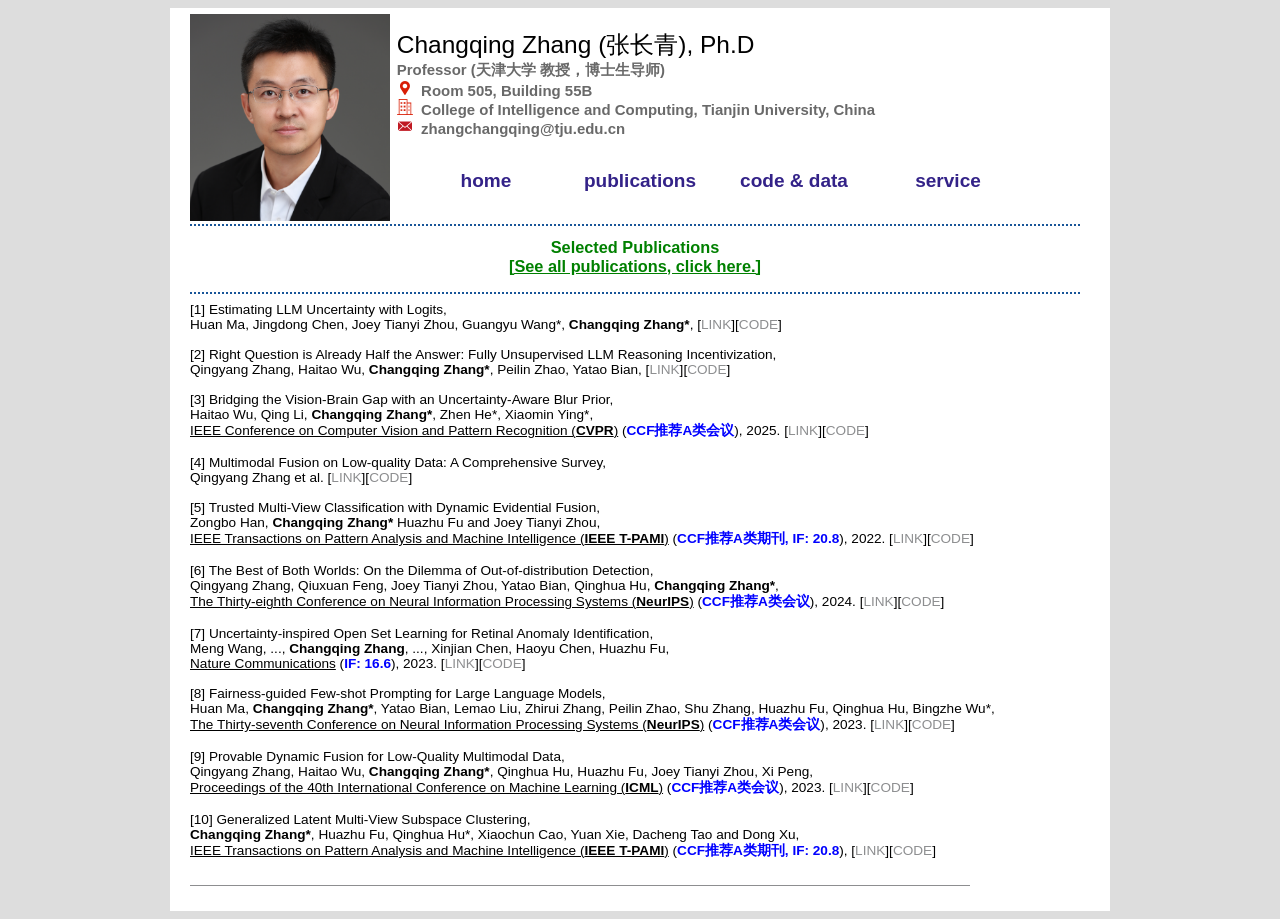
<file: homepages/mainPagesOfChangqingZhang_latest/research.html>
<!DOCTYPE html PUBLIC "-//W3C//DTD XHTML 1.0 Strict//EN" "http://www.w3.org/TR/xhtml1/DTD/xhtml1-strict.dtd">
<html xmlns="http://www.w3.org/1999/xhtml" xml:lang="en">
<head>
	<meta http-equiv="Content-Type" content="text/html; charset=utf-8" />
	<title>Changqing Zhang</title>
	<link href="style.css" rel="stylesheet" type="text/css" />
</head>

<body>
	<div id="container">
	<div id="header">

		<div id="sidebar1" class="sidebar">
		<img SRC="img/me_06.png" width="200" height="207"/></div>
		<div id="div">
		    <h1>Changqing Zhang (张长青), Ph.D </h1>
		    <h2>Professor (天津大学 教授，博士生导师)</h2>
		     <h2><img SRC="img/location.png" width="16" height="16"/>&nbsp;&nbsp;Room 505, Building 55B</h2>
		    <h2><img SRC="img/danwei.png" width="16" height="16"/>&nbsp;&nbsp;College of Intelligence and Computing, Tianjin University, China </h2>
		    <h2><img src="img/email.png"  width="16" height="16">&nbsp;&nbsp;zhangchangqing@tju.edu.cn</h2>
		     </div>
	    	    </div>
	    <div id="buttons">

		<div id="s4"><a href="contact.html" title="Contact"><strong>service</strong></a></div>
		<div id="s3"><a href="code.html" title="Code"><strong>code & data</strong></a></div>
		<div id="s2"><a href="research.html" title="Research"><strong>publications</strong></a></div>
		<div id="s1"><a href="index.html" title="Home"><strong>home</strong></a></div>
	</div>
		<div id="content">
		<hr style=" height:2px;border:none;border-top:2px dotted #185598;" />
		<h1 align="center">
        <font color="green">Selected Publications </font> <div id="s1"><a href="https://scholar.google.com/citations?user=yJGhdykAAAAJ&hl=zh-CN" title="allpub"><font color="green"><u>[See all publications, click here.]</u></font></a></div>
        </h1>
			<hr style=" height:2px;border:none;border-top:2px dotted #185598;" />
				[1] Estimating LLM Uncertainty with Logits,
				<br>
				Huan Ma, Jingdong Chen, Joey Tianyi Zhou, Guangyu Wang*, <strong>Changqing Zhang*</strong>,
				[<a href="https://arxiv.org/pdf/2502.00290">LINK</a>][<a href="https://github.com/MaHuanAAA/logtoku">CODE</a>]
				<br>
				<br>
				[2] Right Question is Already Half the Answer: Fully Unsupervised LLM Reasoning Incentivization,
				<br>
				Qingyang Zhang, Haitao Wu, <strong>Changqing Zhang*</strong>, Peilin Zhao, Yatao Bian,
				[<a href="https://arxiv.org/pdf/2504.05812">LINK</a>][<a href="https://github.com/QingyangZhang/EMPO">CODE</a>]
				<br>
				<br>
				[3] Bridging the Vision-Brain Gap with an Uncertainty-Aware Blur Prior,
				<br>
				Haitao Wu, Qing Li, <strong>Changqing Zhang*</strong>, Zhen He*, Xiaomin Ying*,
				<br>
				<u>IEEE Conference on Computer Vision and Pattern Recognition (<strong>CVPR</strong>)</u> (<font color="blue"><strong>CCF推荐A类会议</strong></font>), 2025.
				[<a href="https://arxiv.org/pdf/2503.04207">LINK</a>][<a href="https://github.com/HaitaoWuTJU/Uncertainty-aware-Blur-Prior">CODE</a>]
				<br>
				<br>
				[4] Multimodal Fusion on Low-quality Data: A Comprehensive Survey,
				<br>
				Qingyang Zhang et al.
				[<a href="https://arxiv.org/pdf/2404.18947v1">LINK</a>][<a href="https://github.com/QingyangZhang/awesome-low-quality-multimodal-learning">CODE</a>]
				<br>
				<br>
				[5] Trusted Multi-View Classification with Dynamic Evidential Fusion,
				<br>
				Zongbo Han, <strong>Changqing Zhang*</strong> Huazhu Fu and Joey Tianyi Zhou,
				<br>
				<u>IEEE Transactions on Pattern Analysis and Machine Intelligence (<strong>IEEE T-PAMI</strong>)</u> (<font color="blue"><strong>CCF推荐A类期刊, IF: 20.8</strong></font>), 2022.
				[<a href="https://arxiv.org/abs/2204.11423">LINK</a>][<a href="https://github.com/hanmenghan/TMC">CODE</a>] <br>
				<br>
				[6] The Best of Both Worlds: On the Dilemma of Out-of-distribution Detection,
				<br>
				Qingyang Zhang, Qiuxuan Feng, Joey Tianyi Zhou, Yatao Bian, Qinghua Hu, <strong>Changqing Zhang*</strong>,
				<br>
				<u>The Thirty-eighth Conference on Neural Information Processing Systems (<strong>NeurIPS</strong>)</u> (<font color="blue"><strong>CCF推荐A类会议</strong></font>), 2024.
				[<a href="">LINK</a>][<a href="">CODE</a>]
				<br>
				<br>
				[7] Uncertainty-inspired Open Set Learning for Retinal Anomaly Identification,
				<br>
				Meng Wang, ..., <strong>Changqing Zhang</strong>, ..., Xinjian Chen, Haoyu Chen, Huazhu Fu,
				<br>
				<u>Nature Communications</u> (<font color="blue"><strong>IF: 16.6</strong></font>), 2023.
				[<a href="https://arxiv.org/abs/2304.03981">LINK</a>][<a href="https://github.com/LooKing9218/UIOS">CODE</a>]
				<br>
				<br>
				[8] Fairness-guided Few-shot Prompting for Large Language Models,
				<br>
				Huan Ma, <strong>Changqing Zhang*</strong>, Yatao Bian, Lemao Liu, Zhirui Zhang, Peilin Zhao, Shu Zhang, Huazhu Fu, Qinghua Hu, Bingzhe Wu*,
				<br>
				<u>The Thirty-seventh Conference on Neural Information Processing Systems (<strong>NeurIPS</strong>)</u> (<font color="blue"><strong>CCF推荐A类会议</strong></font>), 2023.
				[<a href="https://arxiv.org/abs/2303.13217">LINK</a>][<a href="https://github.com/MaHuanAAA/g_fair_prompting">CODE</a>]
				<br>
				<br>
				[9] Provable Dynamic Fusion for Low-Quality Multimodal Data,
				<br>
				Qingyang Zhang, Haitao Wu, <strong>Changqing Zhang*</strong>, Qinghua Hu, Huazhu Fu, Joey Tianyi Zhou, Xi Peng,
				<br>
				<u>Proceedings of the 40th International Conference on Machine Learning (<strong>ICML</strong>)</u> (<font color="blue"><strong>CCF推荐A类会议</strong></font>), 2023.
				[<a href="https://arxiv.org/abs/2306.02050">LINK</a>][<a href="https://github.com/QingyangZhang/QMF">CODE</a>]
				<br>
				<br>
				[10] Generalized Latent Multi-View Subspace Clustering,
				<br>
				<strong>Changqing Zhang*</strong>, Huazhu Fu, Qinghua Hu*, Xiaochun Cao, Yuan Xie, Dacheng Tao and Dong Xu,
				<br>
				<u>IEEE Transactions on Pattern Analysis and Machine Intelligence (<strong>IEEE T-PAMI</strong>)</u> (<font color="blue"><strong>CCF推荐A类期刊, IF: 20.8</strong></font>),
				[<a href="https://ieeexplore.ieee.org/document/8502831">LINK</a>][<a href="code/LMSC+gLMSC-python.zip">CODE</a>] <br>
				<br>



		</div>
		<div id="footer">
		</div>
	</div>
</body>
</html>
</file>
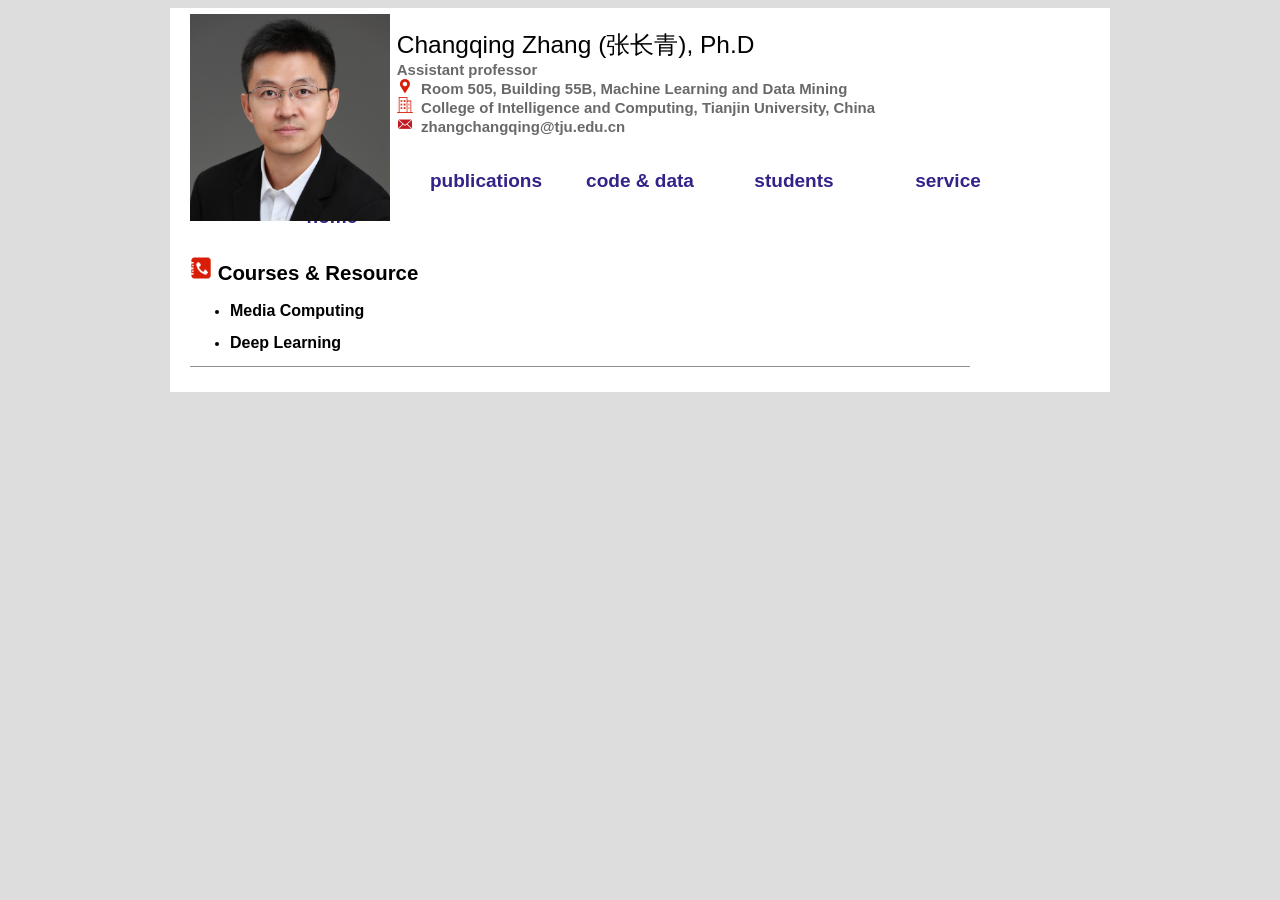
<file: homepages/mainPagesOfChangqingZhang_latest/teaching.html>
<!DOCTYPE html PUBLIC "-//W3C//DTD XHTML 1.0 Strict//EN" "http://www.w3.org/TR/xhtml1/DTD/xhtml1-strict.dtd">
<html xmlns="http://www.w3.org/1999/xhtml" xml:lang="en">
<head>
	<meta http-equiv="Content-Type" content="text/html; charset=utf-8" />
	<title>Changqing Zhang</title>
	<link href="style.css" rel="stylesheet" type="text/css" />
	<style> 
     a{ text-decoration:none} 
    </style> 
</head>

<body>
	<div id="container">
	<div id="header">

		<div id="sidebar1" class="sidebar">
		<img SRC="img/me_06.png" width="200" height="207"/> </div>
		<div id="div">
		   <h1>Changqing Zhang (张长青), Ph.D </h1>
		    <h2>Assistant professor</h2>
		     <h2><img SRC="img/location.png" width="16" height="16"/>&nbsp;&nbsp;Room 505, Building 55B, Machine Learning and Data Mining</h2>
		    <h2><img SRC="img/danwei.png" width="16" height="16"/>&nbsp;&nbsp;College of Intelligence and Computing, Tianjin University, China </h2>
		    <h2><img src="img/email.png"  width="16" height="16">&nbsp;&nbsp;zhangchangqing@tju.edu.cn</h2>
		     </div>
	    	    </div>
	    <div id="buttons">
		<div id="s5"><a href="contact.html" title="Contact"><strong>service</strong></a></div>
		<div id="s4"><a href="group.html" title="Group"><strong>students</strong></a></div>
		<div id="s3"><a href="code.html" title="Code"><strong>code & data</strong></a></div>
		<div id="s2"><a href="research.html" title="Research" ><strong>publications</strong></a></div>
		<div id="s1"><a href="index.html" title="Home"><strong>home</strong></a></div>
	</div>
		<!--<div id="content">
            <hr style=" height:2px;border:none;border-top:2px dotted #185598;" />
          	<h1 align="center">
        欢迎各位同学报考我的硕士研究生
        <br>欢迎邮件咨询 <font color="black">zhangchangqing@tju.edu.cn</font>.
        </h1>
			<hr style=" height:2px;border:none;border-top:2px dotted #185598;" />
			
            </div>-->
           
            <!--加入新闻栏目-->
            
				<!--about me-->
				<!--introduction-->
			

			
            <!--Contact me-->
             <div id="content_news">
           <h2><img SRC="img/contact.png" width="22" height="24">&nbsp;Courses & Resource</h2>
			
			<ul >
             <li>
             <p align="justify">
			   <strong  FONT-FAMILY: Simsun"><font size="3">Media Computing</font></strong>
	         </p>
	         </li>
	         <li>
             <p align="justify">
			   <strong  FONT-FAMILY: Simsun"><font size="3">Deep Learning</font></strong>
	         </p>
	         </li>
	         </ul>
	  		</div>
		<div id="footer">
		</div>
	</div>
</body>
</html>
</file>
<file: homepages/mainPagesOfChangqingZhang_latest/style.css>
/*
style.css: "simple icons" CSS file
author: Nacho Llopis <lloptor@hotmail.com>
date: 04/10/06
license: you may use & modify this work.
please keep it in www.oswd.org.
*/
body {
	font-family: sans-serif;
	font-size: 85%; 
	text-align: center;
	background-color: #ddd;
	padding: 0;
	color: #000;
}
img { border: 0; }

#header {
	background-color: #fff;
	height: 5.5em;
	}
#header h1 { 	
	margin: 0;
	color: #000;
	font-size: 1.8em;
	font-weight: normal;
	cursor: default;
	}	
#header h2 { 	
	margin: 0;
	color: #696969;
	font-size: 1.1em;
	padding-left: 1px;
	cursor: default;
	}	
#header .sidebar {
	position: relative;
	clear:left;
	float: left;
	margin: -1em .5em 0 0;
	padding: 0 0 0 0 ;
	height: 180px;
	
	background-color:#aaa;
}
	
#buttons {
	margin: 55px;
	width:  780px;
	}
/*
buttons div 管理导航栏
其中width 表示导航栏每一个选项的间距
margin 表示的是一个button距离边界的距离
 */
#buttons div {
	width: 150px;
	float: right;
	height: 40px;
	text-align: center;
	margin:2px;
	}
/*
#buttons #s1 {
	no-repeat 10% 10%;
	border-right:2px dashed #ccc;
	}

#buttons #s2 {
	no-repeat 50% 0%;
	border-right:2px dashed #ccc;
	}
#buttons #s3 {
	no-repeat 50% 0%;
	border-right:2px dashed #ccc;
	}
#buttons #s4 {
	no-repeat 50% 0%;
	border-right:2px dashed #ccc;
	}
#buttons #s5 {
	no-repeat 50% 0%;
	}
#buttons #s6 {
	no-repeat 50% 0%;
	}
*/
#buttons div a{
	color: #332288;
	font-size: 1.4em;
	display: block;
	padding: 10px 0px 0px 0px;
	text-decoration:none;
	}

#buttons div a:hover{
	color: #8D8Eff;
	text-decoration: none;
	}

#buttons .selected{
	text-decoration:underline;
}

#container {
	background-color: #fff;
	width: 920px;
	padding: 20px 0 5px 20px;
	text-align: left;
	margin: 0 auto;
}

#rcontent {
	display:block;
	text-align: right;
	clear:left;
	float:left;
	width: 780px;
	background-color:#FFFFFF;
	padding:15px  0px 0px 0px;
}

#content {
	display:block;
	clear:left;
	float:left;
	width: 890px;
	background-color:#FFFFFF;
	margin-bottom:10px;
	padding:15px 15px 0px 0px;
}

#content h1 {
	color: #8D8E90;
	font-size: 1.2em;
	cursor: default;
	display: block;
	margin: 10px 0 15px 0px;
	padding: 0;
	border-color: #ddd;
	border-style: solid;
	border-width: 0 0 1px 0;
	border-bottom: 1px dashed #fff;
}
#content h2 {
	color: #8D8E90;
	font-size: 1.0em;
	cursor: default;
	display: block;
	margin: 10px 0 10px 0;
	padding: 0;
	border-color: #ddd;
	border-style: dashed;
	border-width: 0 0 1px 0;
	border-bottom: 1px dashed #fff;
}

#content a {
	color: #8D8E90;
	text-decoration: none;
}

#content a:hover {
	color: #8D8Eff;
}

#content .sidebar {
	position: relative;
	clear:right;
	float: right;
	margin: .5em 0 0 .5em;
	padding: 0 .7em .7em .7em;
	width: 200px;
	font-size: .9em;
	border: 0px solid #ddd;
	background-color:#FFFFFF;
}

#content ul li{
   list-style-image: url(./img/icon_jiantou_12.png);

}

#content_news {
	display:block;
	clear:left;
	float:left;
	width: 890px;
	background-color:#FFFFFF;
	margin-bottom:1px;
	padding:1px 10px 0px 0px;
}

#content_intro {
	display:block;
	clear:left;
	float:left;
	width: 890px;
	background-color:#FFFFFF;
	margin-bottom:10px;
	padding:5px 15px 0px 0px;
}

#content_intro div a{
	color: #8D8E90;
	font-size: 1.2em;
	display: block;
	padding: 50px 0px 0px 0px;
	text-decoration:none;
	}

#content_intro div a:hover{
	color: #8D8Eff;
	text-decoration: none;
	}

#content_intro .selected{
	text-decoration:underline;
}

#content_intro ul li{
   list-style-image: url(./img/icon_jiantou_8.png);

}
#content_news div a{
	color: #8D8E90;
	font-size: 1.2em;
	display: block;
	padding: 50px 0px 0px 0px;
	text-decoration:none;
	}

#content_news div a:hover{
	color: #8D8Eff;
	text-decoration: none;
	}


button {
	background : #ffffff;
	border : 1px solid #ddd;

}
input {
	border : 1px solid #ddd;
	margin : 2px 0px 2px 0px;
	padding : 4px 4px 4px 0px;
	font-family: "Trebuchet MS", Verdana, Tahoma, sans-serif;
}
textarea {
	border : 1px solid #ddd;
	height : 6em;
}

#footer {
	display: block;
	clear: left;
	width: 780px;
	background-color:#FFFFFF;
	border-color:#8D8E90;
	border-style:solid;
	border-width:1px 0 0 0;
	padding-top:10px;
	margin:10px 10px 10px 0px;
}
#footer a {
	text-decoration: none;
	color: #8D8E90;
	border-bottom: 1px dashed #A2AFBF;
}
#footer a:hover {
	border-bottom: 1px dashed #fff;
	color: #000;
}
</file>
